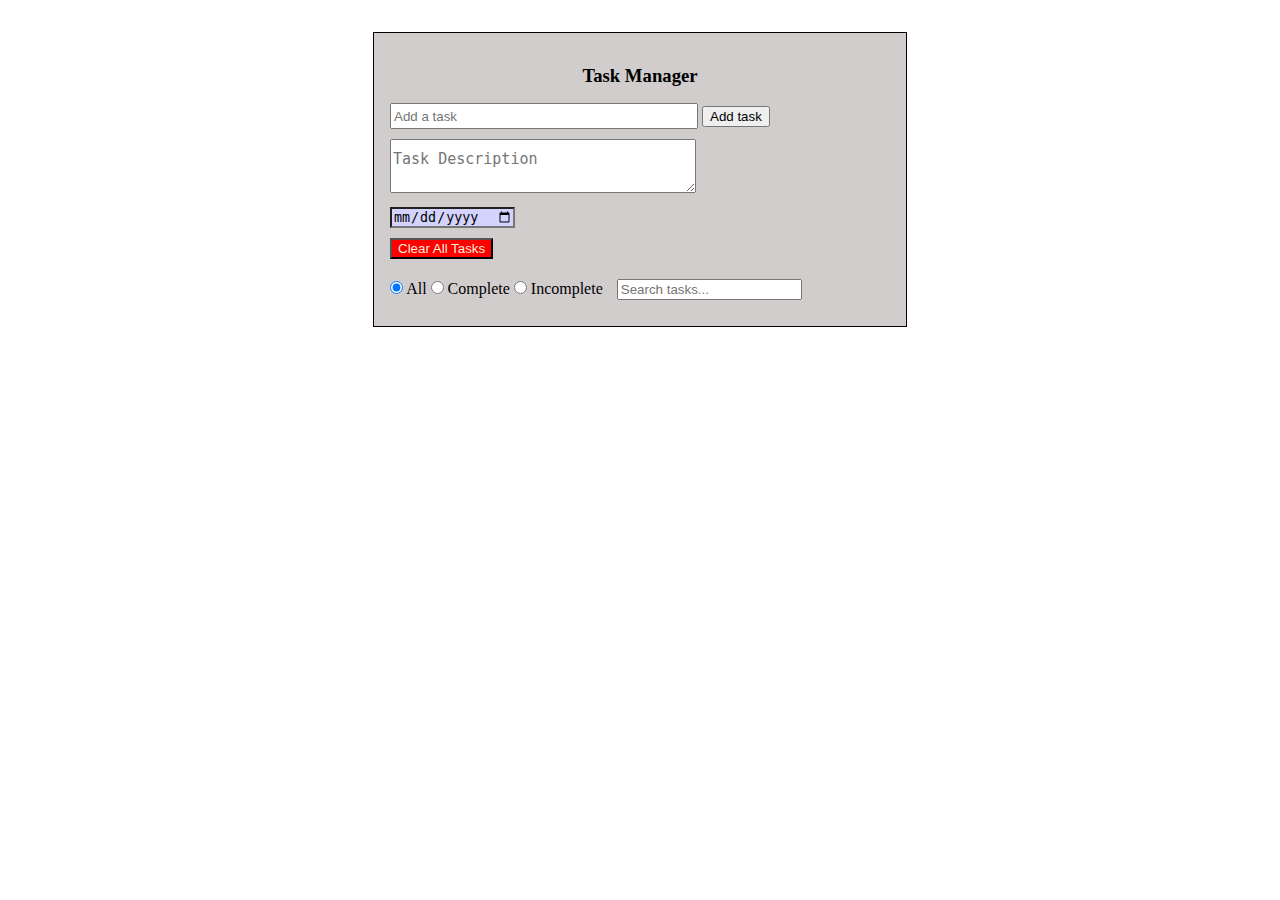
<file: Task Manager/index.html>
<!DOCTYPE html>
<html lang="en">
<head>
    <meta charset="UTF-8">
    <meta http-equiv="X-UA-Compatible" content="IE=edge">
    <meta name="viewport" content="width=device-width, initial-scale=1.0">
    <title>Task Manager</title>
    <link rel="stylesheet" href="style.css">
</head>
<body>
    <div class="container">
        <h3>Task Manager</h3>
        <form>
            <input id="task-input" type="text" placeholder="Add a task">
            <button id="add-btn">Add task</button>
        </form>
        <textarea id="taskDescription" placeholder="Task Description"></textarea>
        <input type="date" id="taskDueDate">
        <button class="clear-tasks">Clear All Tasks</button>
        <div class="container1">
            <input type="radio" id="all" name="filter" value="All" checked>
            <label for="all">All</label>
            <input type="radio" id="complete" name="filter" value="Complete">
            <label for="complete">Complete</label>
            <input type="radio" id="incomplete" name="filter" value="Incomplete">
            <label for="incomplete">Incomplete</label>
            <input type="text" id="searchTasks" placeholder="Search tasks...">
        </div>
    </div>

    <script src="script.js"></script>
</body>
</html>
</file>
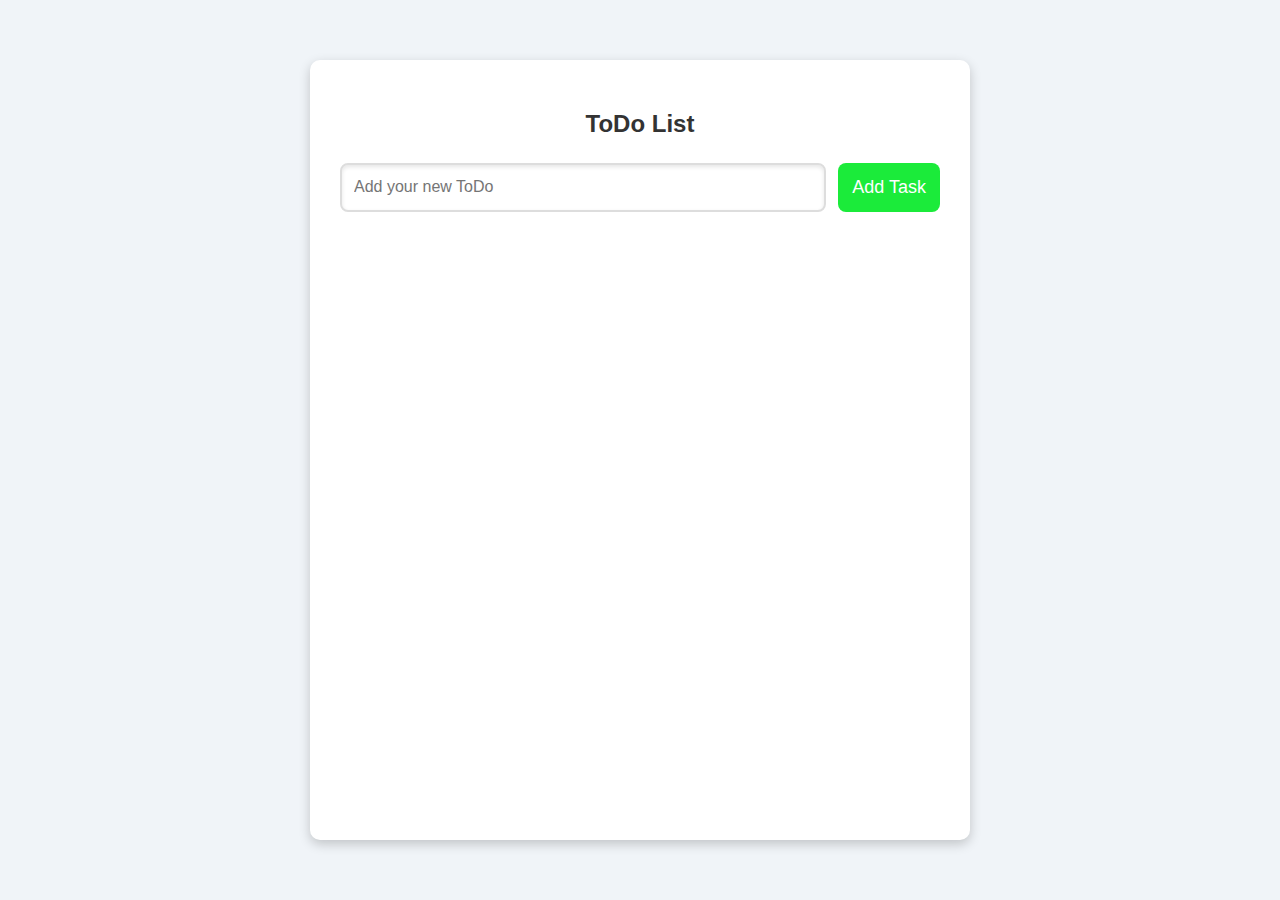
<file: todo-list/index.html>
<!DOCTYPE html>
<html lang="en">
<head>
    <meta charset="UTF-8">
    <meta name="viewport" content="width=device-width, initial-scale=1.0">
    <title>ToDo List</title>
    <link rel="stylesheet" href="style.css">
    <link rel="stylesheet" href="https://cdnjs.cloudflare.com/ajax/libs/font-awesome/6.0.0-beta3/css/all.min.css">
</head>
<body>
    <div class="todo-container">
        <h2>ToDo List</h2>
        <div class="input-section">
            <input type="text" id="taskInput" placeholder="Add your new ToDo">
            <button id="addTaskButton">Add Task</button>
        </div>
        <ul id="taskList"></ul>
    </div>
    <script src="script.js"></script>
</body>
</html>
</file>
<file: Task Manager/style.css>
* {
    margin: 0;
   
}

.container {
    border: 1px solid black;
    width: 500px;
    margin: 32px auto;
    padding: 16px;
    background-color: rgb(209, 205, 205);
}

h3 {
    
    text-align: center;
    padding: 1rem 0;
}

form {
    
    width: 400px;
    border: 1px;
}

#task-input {
    
    width: 300px;
    height: 20px;
}

.add-btn {
    
    width: 80px;
    background-color: rgb(128, 247, 128); 
}

.add-btn:hover {

    background-color: rgb(251, 154, 8);
}

#taskDescription {
  
    width: 300px;
    margin: 10px 0;
    height: 40px;
    padding-top: 10px;
    font-size: 15px;
}

.completed-task {
    text-decoration: line-through;
}

.clear-tasks {
    margin: 10px 0;
    background-color: red;
    color: antiquewhite;
}

#taskDueDate {
    display: flex;
    flex: 1;
    background-color: rgb(211, 211, 254);
}

#searchTasks {
    margin: 10px;
}
</file>
<file: todo-list/style.css>
body {
    font-family: 'Segoe UI', Tahoma, Geneva, Verdana, sans-serif;
    background-color: #f0f4f8;
    display: flex;
    justify-content: center;
    align-items: center;
    height: 100vh;
    margin: 0;
    padding: 0;
}

.todo-container {
    background-color: #ffffff;
    padding: 30px;
    border-radius: 10px;
    box-shadow: 0 4px 12px rgba(0, 0, 0, 0.2);
    width: 60%;
    max-width: 600px;
    height: 80%;
    text-align: center;
    overflow-y: auto; 
    display: flex;
    flex-direction: column;
    justify-content: center;
}

h2 {
    color: #333;
    margin-bottom: 25px;
    font-size: 24px;
    font-weight: 600;
}

.input-section {
    display: flex;
    justify-content: space-between;
    margin-bottom: 25px;
    width: 100%;
}

input[type="text"] {
    flex-grow: 1;
    padding: 12px;
    border: 2px solid #ddd;
    border-radius: 8px;
    font-size: 16px;
    margin-right: 12px;
    box-shadow: inset 0 2px 4px rgba(0, 0, 0, 0.1);
}

button {
    background-color: #1beb3a;
    color: white;
    border: none;
    border-radius: 8px;
    padding: 14px;
    cursor: pointer;
    font-size: 18px;
    transition: background-color 0.3s ease, transform 0.2s ease;
    display: flex;
    align-items: center;
    justify-content: center;
}

button:hover {
    background-color: #f5c43d;
    transform: translateY(-2px);
}

ul {
    list-style-type: none;
    padding: 0;
    width: 100%;
    margin: 0;
    flex-grow: 1; 
    overflow-y: auto; 
}

li {
    padding: 12px;
    margin-bottom: 12px;
    background-color: #fafafa;
    border-radius: 8px;
    display: flex;
    justify-content: space-between;
    align-items: center;
    box-shadow: 0 4px 6px rgba(0, 0, 0, 0.1);
}

li.completed {
    text-decoration: line-through;
    color: #999;
}

.task-buttons {
    display: flex;
    gap: 8px;
}

.task-buttons button {
    border: none;
    border-radius: 8px;
    cursor: pointer;
    padding: 12px;
    font-size: 16px;
    display: flex;
    align-items: center;
    justify-content: center;
    transition: background-color 0.3s ease, transform 0.2s ease;
    width: 36px;
    height: 36px;
}

.task-buttons .complete {
    background-color: #28a745;
    color: white;
}

.task-buttons .complete:hover {
    background-color: #218838;
    transform: translateY(-1px);
}

.task-buttons .edit {
    background-color: #ffc107;
    color: white;
}

.task-buttons .edit:hover {
    background-color: #e0a800;
    transform: translateY(-1px);
}

.task-buttons .delete {
    background-color: #dc3545;
    color: white;
    font-size: 10px;
}

.task-buttons .delete:hover {
    background-color: #c82333;
    transform: translateY(-1px);
}

.task-buttons button i {
    pointer-events: none; 
    font-size: 18px;
}
</file>
